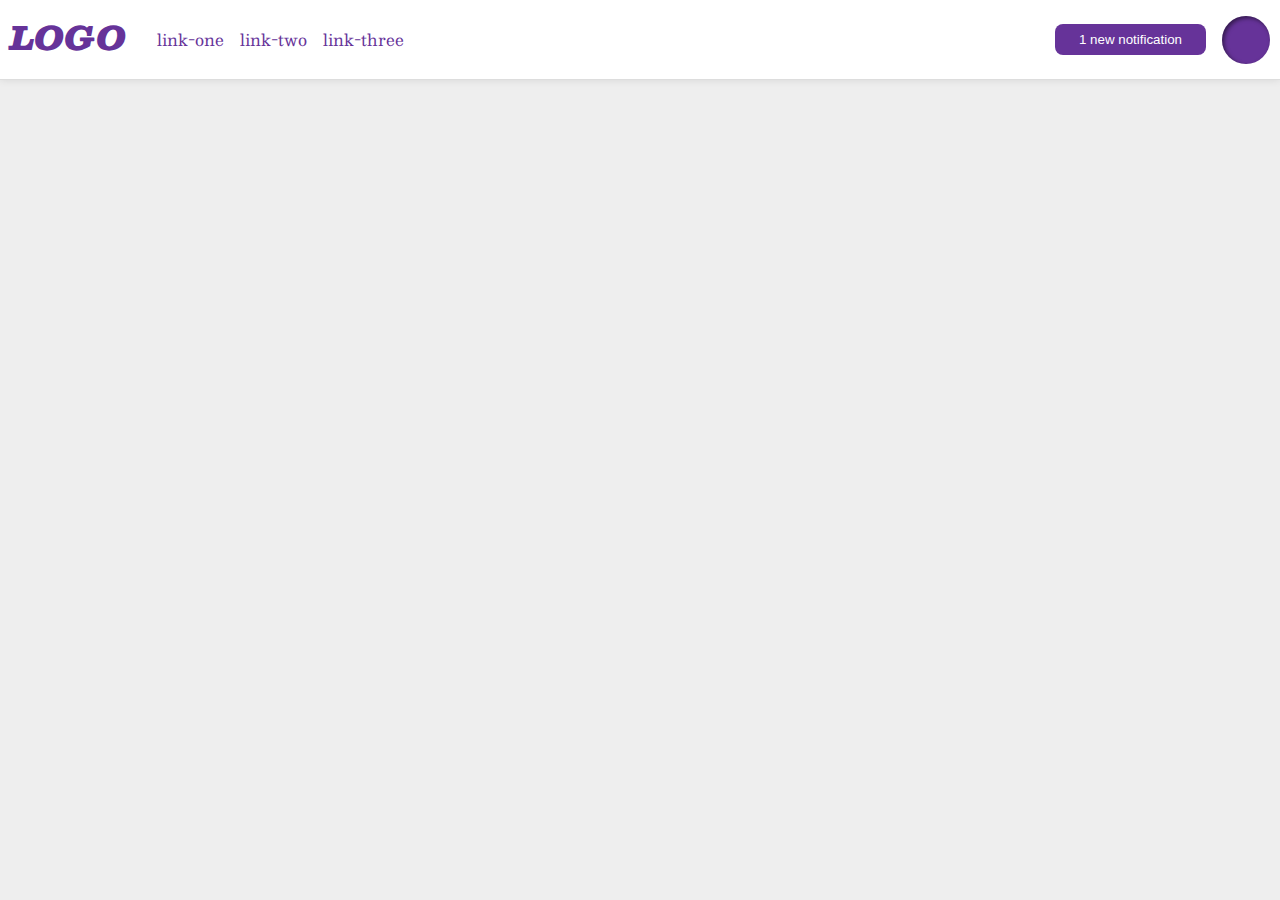
<file: foundations/flex/03-flex-header-2/index.html>
<!DOCTYPE html>
<html lang="en">
  <head>
    <meta charset="UTF-8">
    <meta http-equiv="X-UA-Compatible" content="IE=edge">
    <meta name="viewport" content="width=device-width, initial-scale=1.0">
    <title>Flex Header 2</title>
    <link rel="stylesheet" href="style.css">
  </head>
  <body>
    <div class="header">
      <div class="left">
        <div class="logo">
          LOGO
        </div>
        <ul class="links">
          <li><a href="https://google.com">link-one</a></li>
          <li><a href="https://google.com">link-two</a></li>
          <li><a href="https://google.com">link-three</a></li>
        </ul>
      </div>
      <div class="right">
        <button class="notifications">
          1 new notification
        </button>
        <div class="profile-image"></div>
     </div>
    </div>
  </body>
</html>
</file>
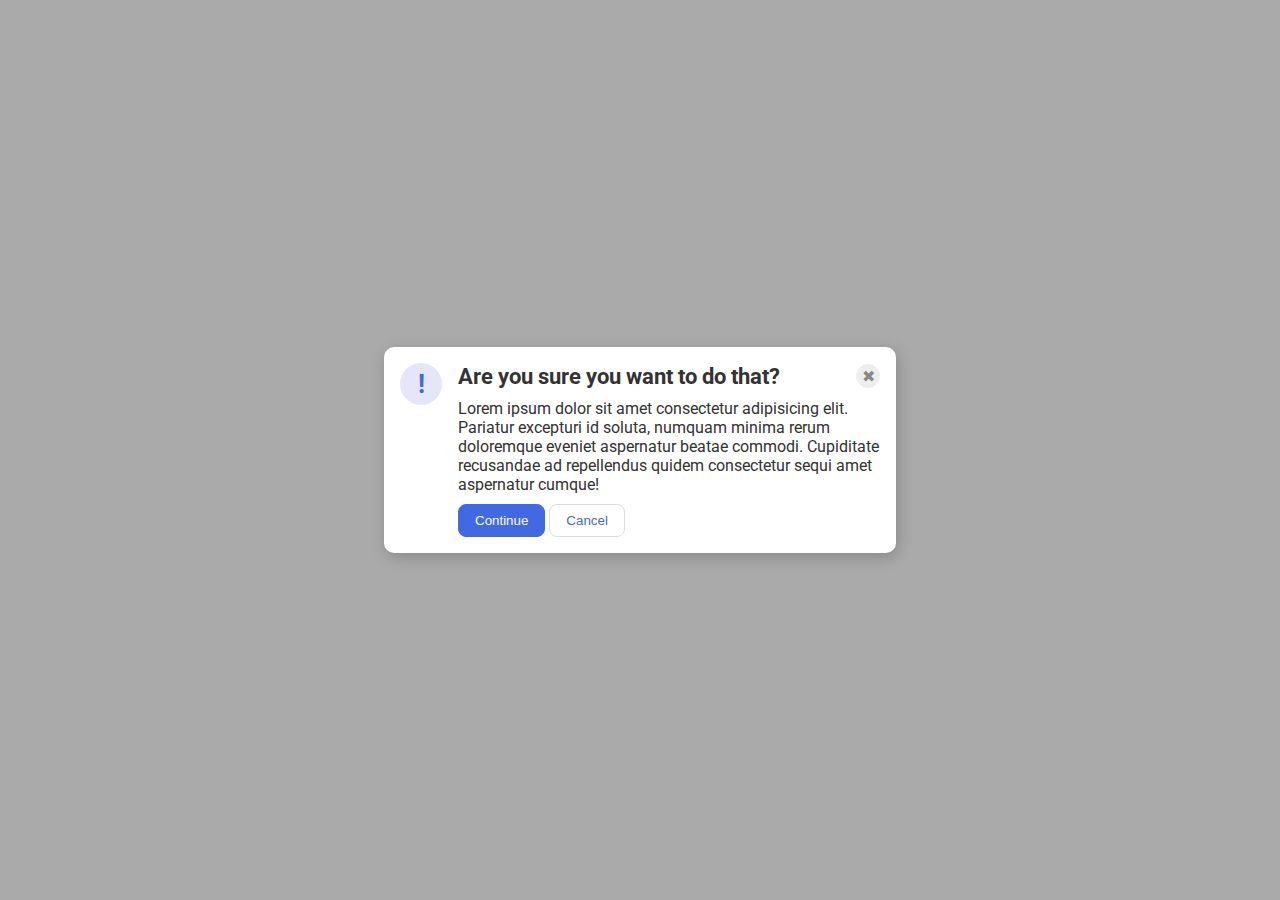
<file: foundations/flex/05-flex-modal/index.html>
<!DOCTYPE html>
<html lang="en">
  <head>
    <meta charset="UTF-8">
    <meta http-equiv="X-UA-Compatible" content="IE=edge">
    <meta name="viewport" content="width=device-width, initial-scale=1.0">
    <link rel="stylesheet" href="style.css">
    <title>Modal</title>
  </head>
  <body>
    <div class="modal">
      <div class="icon">!</div>
      <div class="container">
        <div class="header">Are you sure you want to do that?<button class="close-button">✖</button></div>
          <div class="text">Lorem ipsum dolor sit amet consectetur adipisicing elit. Pariatur excepturi id soluta, numquam minima rerum doloremque eveniet aspernatur beatae commodi. Cupiditate recusandae ad repellendus quidem consectetur sequi amet aspernatur cumque!</div>
          <button class="continue">Continue</button>
          <button class="cancel">Cancel</button> 
      </div>
    </div>
  </body>
</html>
</file>
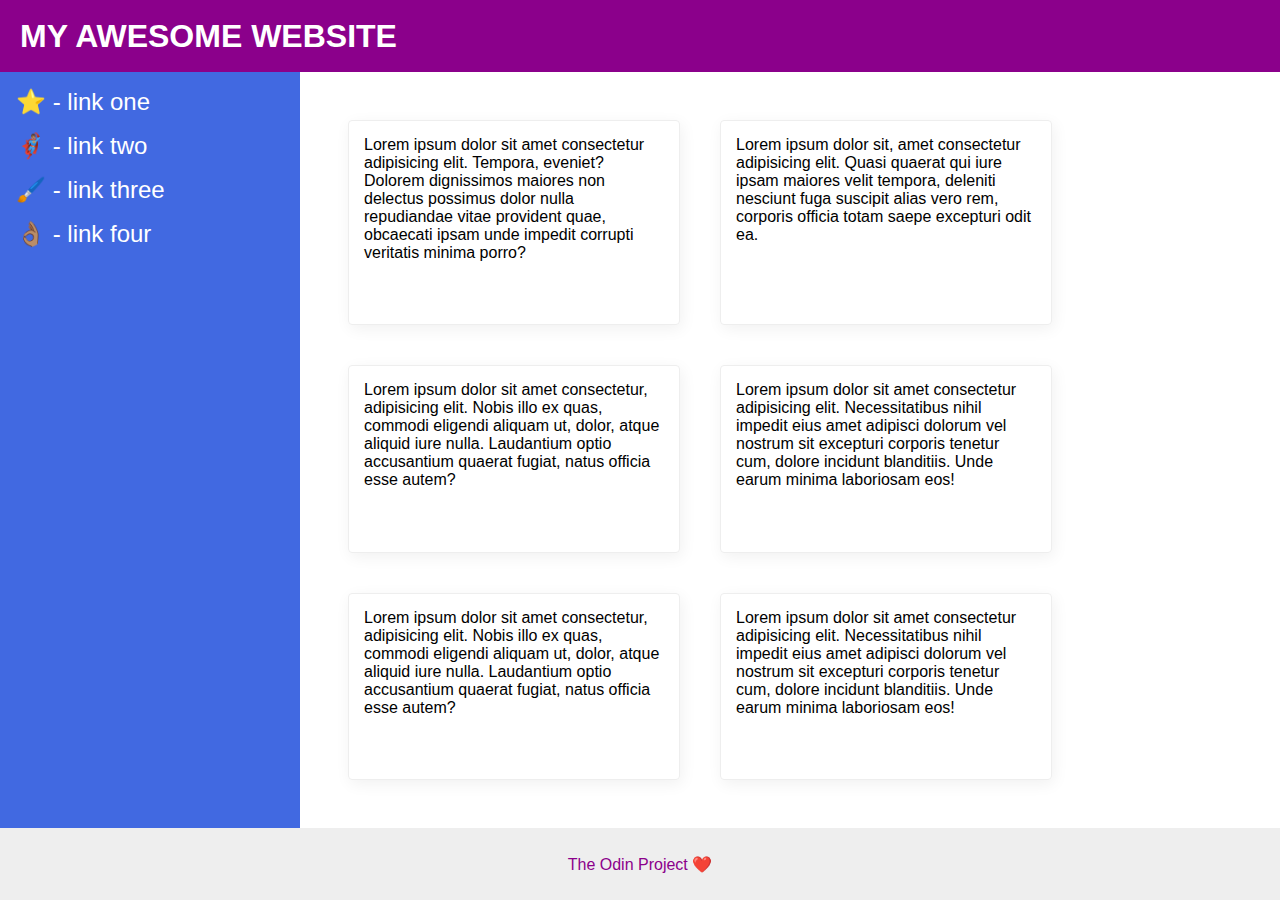
<file: foundations/flex/07-flex-layout-2/index.html>
<!DOCTYPE html>
<html lang="en">
  <head>
    <meta charset="UTF-8">
    <meta http-equiv="X-UA-Compatible" content="IE=edge">
    <meta name="viewport" content="width=device-width, initial-scale=1.0">
    <title>The Holy Grail</title>
    <link rel="stylesheet" href="style.css">
  </head>
  <body>
    <div class="header">
      MY AWESOME WEBSITE
    </div>

    <div class="container">
      <div class="sidebar">
        <ul>
          <li><a href="#">⭐ - link one</a></li>
          <li><a href="#">🦸🏽‍♂️ - link two</a></li>
          <li><a href="#">🖌️ - link three</a></li>
          <li><a href="#">👌🏽 - link four</a></li>
        </ul>
      </div>

      <div class="card-container">
        <div class="card">Lorem ipsum dolor sit amet consectetur adipisicing elit. Tempora, eveniet? Dolorem dignissimos maiores non delectus possimus dolor nulla repudiandae vitae provident quae, obcaecati ipsam unde impedit corrupti veritatis minima porro?</div>
        <div class="card">Lorem ipsum dolor sit, amet consectetur adipisicing elit. Quasi quaerat qui iure ipsam maiores velit tempora, deleniti nesciunt fuga suscipit alias vero rem, corporis officia totam saepe excepturi odit ea.</div>
        <div class="card">Lorem ipsum dolor sit amet consectetur, adipisicing elit. Nobis illo ex quas, commodi eligendi aliquam ut, dolor, atque aliquid iure nulla. Laudantium optio accusantium quaerat fugiat, natus officia esse autem?</div>
        <div class="card">Lorem ipsum dolor sit amet consectetur adipisicing elit. Necessitatibus nihil impedit eius amet adipisci dolorum vel nostrum sit excepturi corporis tenetur cum, dolore incidunt blanditiis. Unde earum minima laboriosam eos!</div>
        <div class="card">Lorem ipsum dolor sit amet consectetur, adipisicing elit. Nobis illo ex quas, commodi eligendi aliquam ut, dolor, atque aliquid iure nulla. Laudantium optio accusantium quaerat fugiat, natus officia esse autem?</div>
        <div class="card">Lorem ipsum dolor sit amet consectetur adipisicing elit. Necessitatibus nihil impedit eius amet adipisci dolorum vel nostrum sit excepturi corporis tenetur cum, dolore incidunt blanditiis. Unde earum minima laboriosam eos!</div>
      </div>
    </div> 

    <div class="footer">
      The Odin Project ❤️
    </div>
  </body>
</html>
</file>
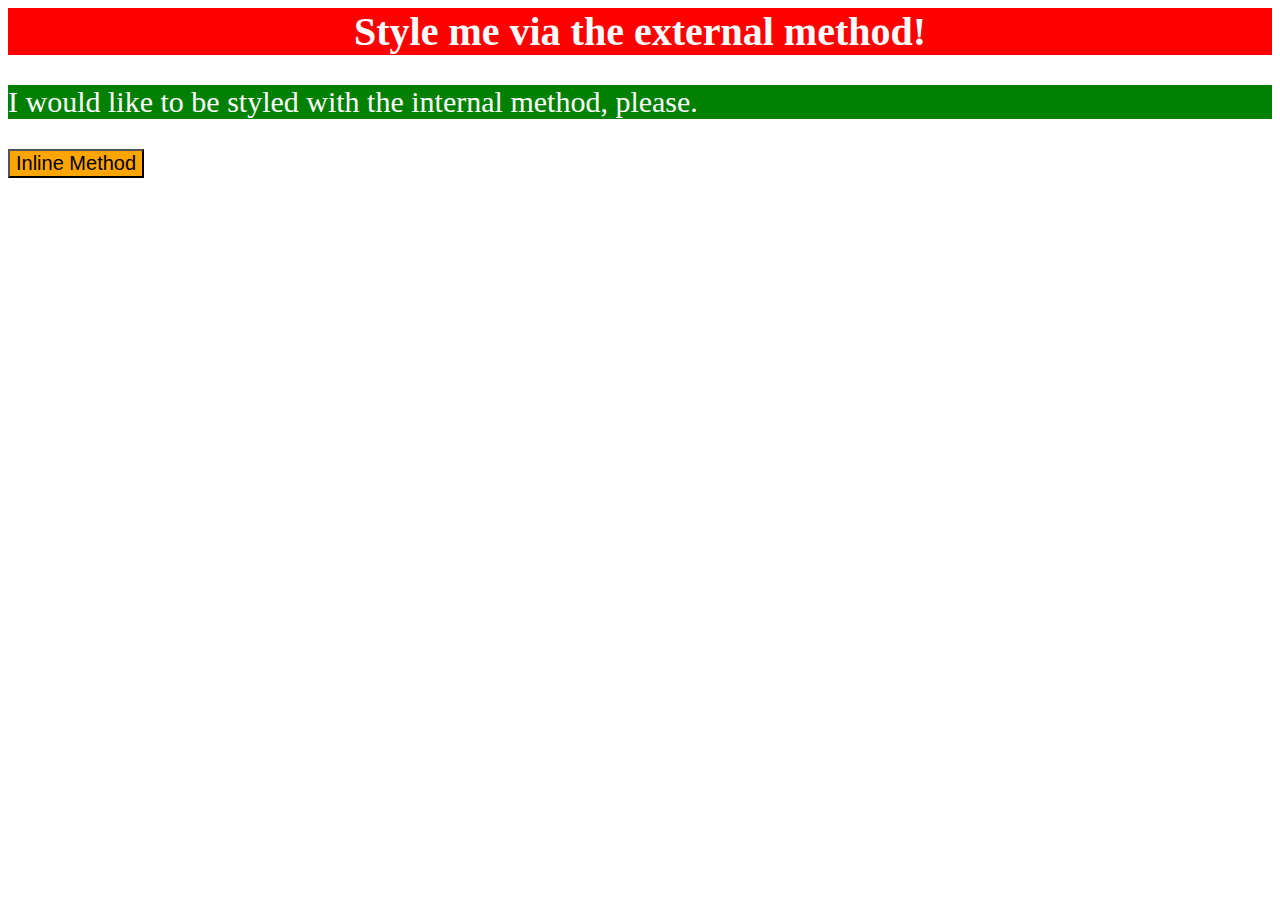
<file: foundations/intro-to-css/01-css-methods/index.html>
<!DOCTYPE html>
<html lang="en">
  <head>
    <meta charset="UTF-8">
    <meta http-equiv="X-UA-Compatible" content="IE=edge">
    <meta name="viewport" content="width=device-width, initial-scale=1.0">
    <link rel="stylesheet" href="styles.css">
    <style>
      p {
        color: white;
        background-color: green;
        font-size: 30px;
      }
    </style>
    <title>Methods for Adding CSS</title>
  </head>
  <body>
    <div>Style me via the external method!</div>
    <p>I would like to be styled with the internal method, please.</p>
    <button style="background-color: orange; font-size: 20px;">Inline Method</button>
  </body>
</html>
</file>
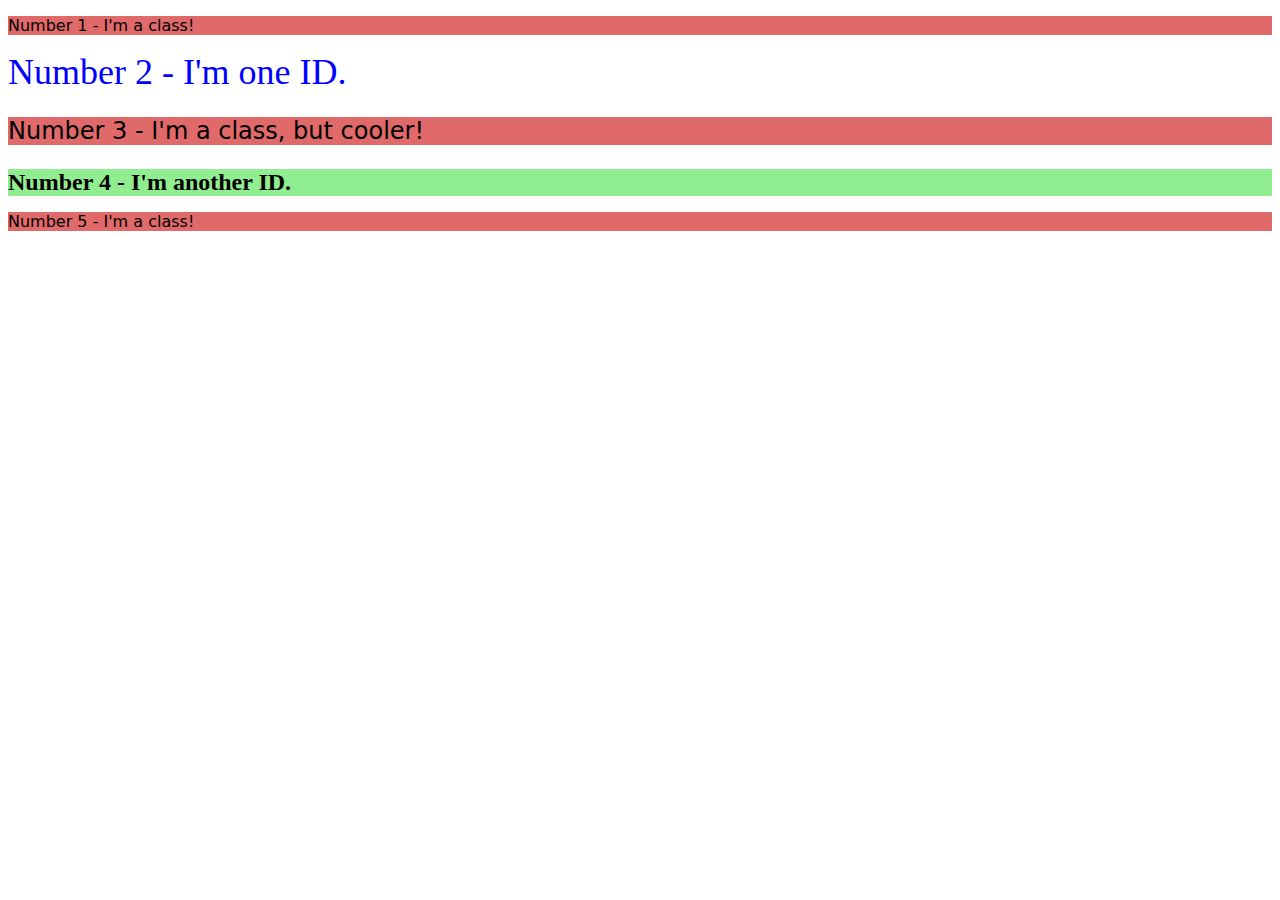
<file: foundations/intro-to-css/02-class-id-selectors/index.html>
<!DOCTYPE html>
<html lang="en">
  <head>
    <meta charset="UTF-8">
    <meta http-equiv="X-UA-Compatible" content="IE=edge">
    <meta name="viewport" content="width=device-width, initial-scale=1.0">
    <title>Class and ID Selectors</title>
    <link rel="stylesheet" href="style.css">
  </head>
  <body>
    <p>Number 1 - I'm a class!</p>
    <div id="second-element">Number 2 - I'm one ID.</div>
    <p id="third-element">Number 3 - I'm a class, but cooler!</p>
    <div id="fourth-element">Number 4 - I'm another ID.</div>
    <p>Number 5 - I'm a class!</p>
  </body>
</html>
</file>
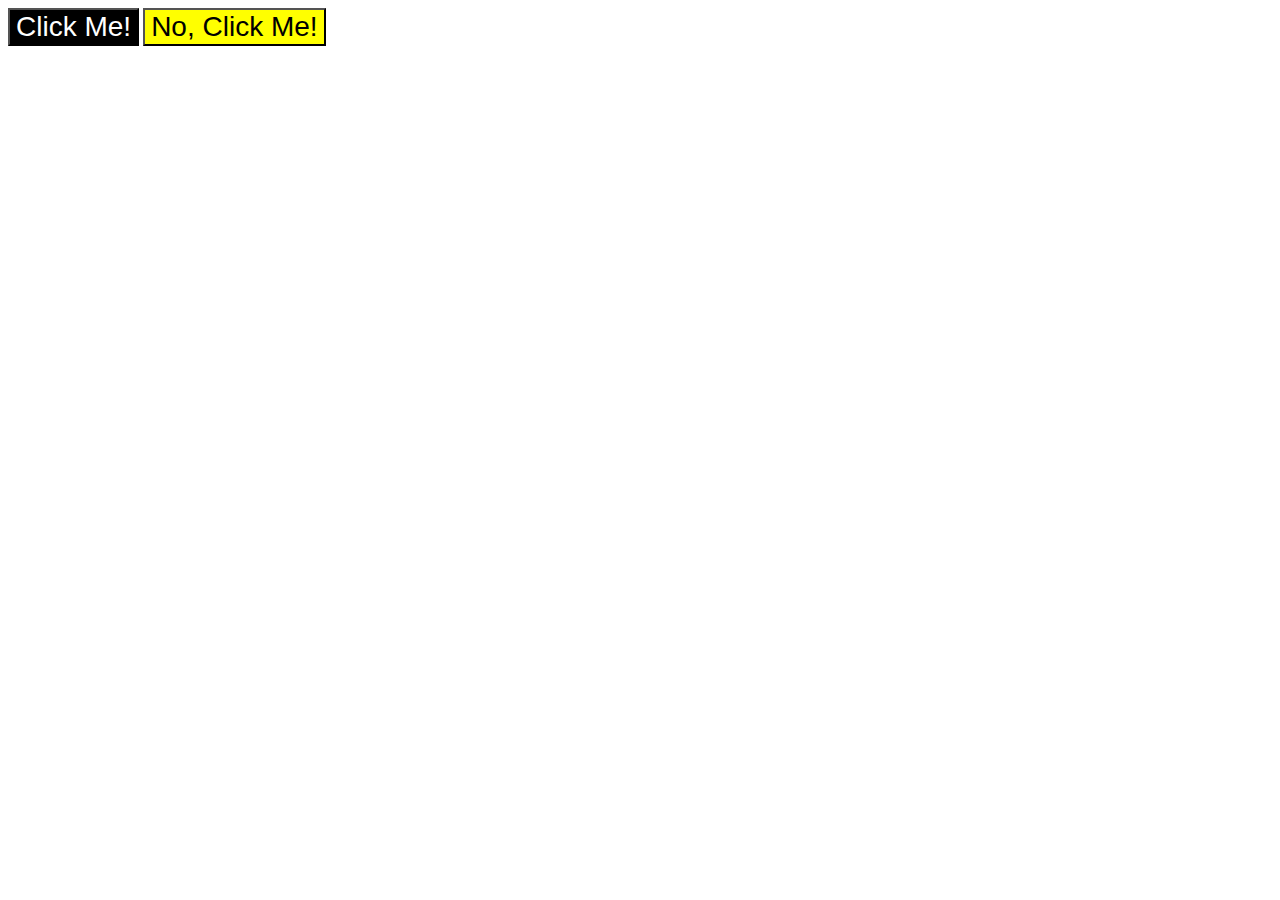
<file: foundations/intro-to-css/03-grouping-selectors/index.html>
<!DOCTYPE html>
<html lang="en">
  <head>
    <meta charset="UTF-8">
    <meta http-equiv="X-UA-Compatible" content="IE=edge">
    <meta name="viewport" content="width=device-width, initial-scale=1.0">
    <title>Grouping Selectors</title>
    <link rel="stylesheet" href="style.css">
  </head>
  <body>
    <button id="one" class="font">Click Me!</button>
    <button id="two" class="font">No, Click Me!</button>
  </body>
</html>
</file>
<file: foundations/flex/03-flex-header-2/style.css>
/* this is some magical font-importing.  
you'll learn about it later. */
@import url('https://fonts.googleapis.com/css2?family=Besley:ital,wght@0,400;1,900&display=swap');

body {
  margin: 0;
  background: #eee;
  font-family: Besley, serif;
}

.header {
  background: white;
  border-bottom: 1px solid #ddd;
  box-shadow: 0 0 8px rgba(0,0,0,.1);
}

.profile-image {
  background: rebeccapurple;
  box-shadow: inset 2px 2px 4px rgba(0,0,0,.5);
  border-radius: 50%;
  width: 48px;
  height: 48px;
}

.logo {
  color: rebeccapurple;
  font-size: 32px;
  font-weight: 900;
  font-style: italic;
}

button {
  border: none;
  border-radius: 8px;
  background: rebeccapurple;
  color: white;
  padding: 8px 24px;
}

a {
  /* this removes the line under our links */
  text-decoration: none;
  color: rebeccapurple;
}

ul {
  list-style-type: none;
}

.header {
  display: flex;
  justify-content: space-between;
  align-items: center;
  padding: 10px;
}

ul {
  display: flex;
  gap: 1rem;
  padding-left: 15px;
}

.left {
  display: flex;
  gap: 16px;
}

.right {
  display: flex;
  gap: 16px;
}

.notifications {
  margin: auto;
}
</file>
<file: foundations/flex/05-flex-modal/style.css>
@import url('https://fonts.googleapis.com/css2?family=Roboto:wght@400;700&display=swap');

html, body {
  height: 100%;
}

body {
  font-family: Roboto, sans-serif;
  margin: 0;
  background: #aaa;
  color: #333;
  /* I'll give you this one for free lol */
  display: flex;
  align-items: center;
  justify-content: center;
}

.modal {
  background: white;
  width: 480px;
  border-radius: 10px;
  box-shadow: 2px 4px 16px rgba(0,0,0,.2);
}

.icon {
  color: royalblue;
  font-size: 26px;
  font-weight: 700;
  background: lavender;
  width: 42px;
  height: 42px;
  border-radius: 50%;
  display: flex;
  align-items: center;
  justify-content: center;
}

.close-button {
  background: #eee;
  border-radius: 50%;
  color: #888;
  font-weight: 400;
  font-size: 16px;
  height: 24px;
  width: 24px;
  display: flex;
  align-items: center;
  justify-content: center;
  border: 1px solid #eee;
  padding: 0;
}

button {
  cursor: pointer;
  padding: 8px 16px;
  border-radius: 8px;
}

button.continue {
  background: royalblue;
  border: 1px solid royalblue;
  color: white;
}

button.cancel {
  background: white;
  border: 1px solid #ddd;
  color: royalblue;
}

.modal {
  display: flex;
  gap: 1rem;
  padding: 1rem;
}

.header {
  display: flex;
  justify-content: space-between;
  align-items: center;
  font-weight: bold;
  font-size: 1.4rem;
}

.icon {
  flex-shrink: 0;
}

.text {
  margin: 10px 0;
}
</file>
<file: foundations/flex/07-flex-layout-2/style.css>
body {
  font-family: -apple-system, BlinkMacSystemFont, 'Segoe UI', Roboto, Oxygen, Ubuntu, Cantarell, 'Open Sans', 'Helvetica Neue', sans-serif;
  margin: 0;
  min-height: 100vh;
}

.header {
  height: 72px;
  background: darkmagenta;
  color: white;
}

.footer {
  height: 72px;
  background: #eee;
  color: darkmagenta;
}

.sidebar {
  width: 300px;
  background: royalblue;
  box-sizing: border-box;
}

.card {
  border: 1px solid #eee;
  box-shadow: 2px 4px 16px rgba(0,0,0,.06);
  border-radius: 4px;
}

/* changes made */

body {
  display: flex;
  flex-direction: column;
  justify-content: space-between;
}

.container {
  display: flex;
  flex: 1;
}

.sidebar {
  flex-shrink: 0;
  width: 300px;
  padding: 16px;
}

a {
  text-decoration: none;
  color: white;
  font-size: 24px;
}

ul {
  list-style: none;
  padding: 0;
  margin: 0;
  display: flex;
  flex-direction: column;
  gap: 16px;
}

.card-container {
  display: flex;
  flex-wrap: wrap;
  padding: 48px;
  gap: 40px;
}

.card {
  width: 300px;
  padding: 15px;
}

.header {
  font-size: 32px;
  font-weight: 900;
  align-content: center;
  padding-left: 20px;
}

.footer {
  text-align: center;
  align-content: center;
}
</file>
<file: foundations/intro-to-css/01-css-methods/styles.css>
div {
    color: white;
    background-color: red;
    text-align: center;
    font-size: 40px;
    font-weight: bold;
}
</file>
<file: foundations/intro-to-css/02-class-id-selectors/style.css>
p {
    background-color: rgb(224, 105, 105);
    font-family: 'Verdana', 'DeJavu Sans', sans-serif;
}

#second-element {
    color: rgb(0, 0, 255);
    font-size: 36px;
}

#third-element {
    font-size: 24px;
}

#fourth-element {
    background-color: rgb(144, 238, 144);
    font-size: 24px;
    font-weight: bold;
}
</file>
<file: foundations/intro-to-css/03-grouping-selectors/style.css>
.font {
    font-size: 28px;
    font-family: Helvetica, 'Times New Roman', sans-serif;
}

#one {
    background-color: hwb(0 0% 100%);
    color: #ffffff;
}

#two {
    background-color: rgb(255, 255, 0);
}
</file>
